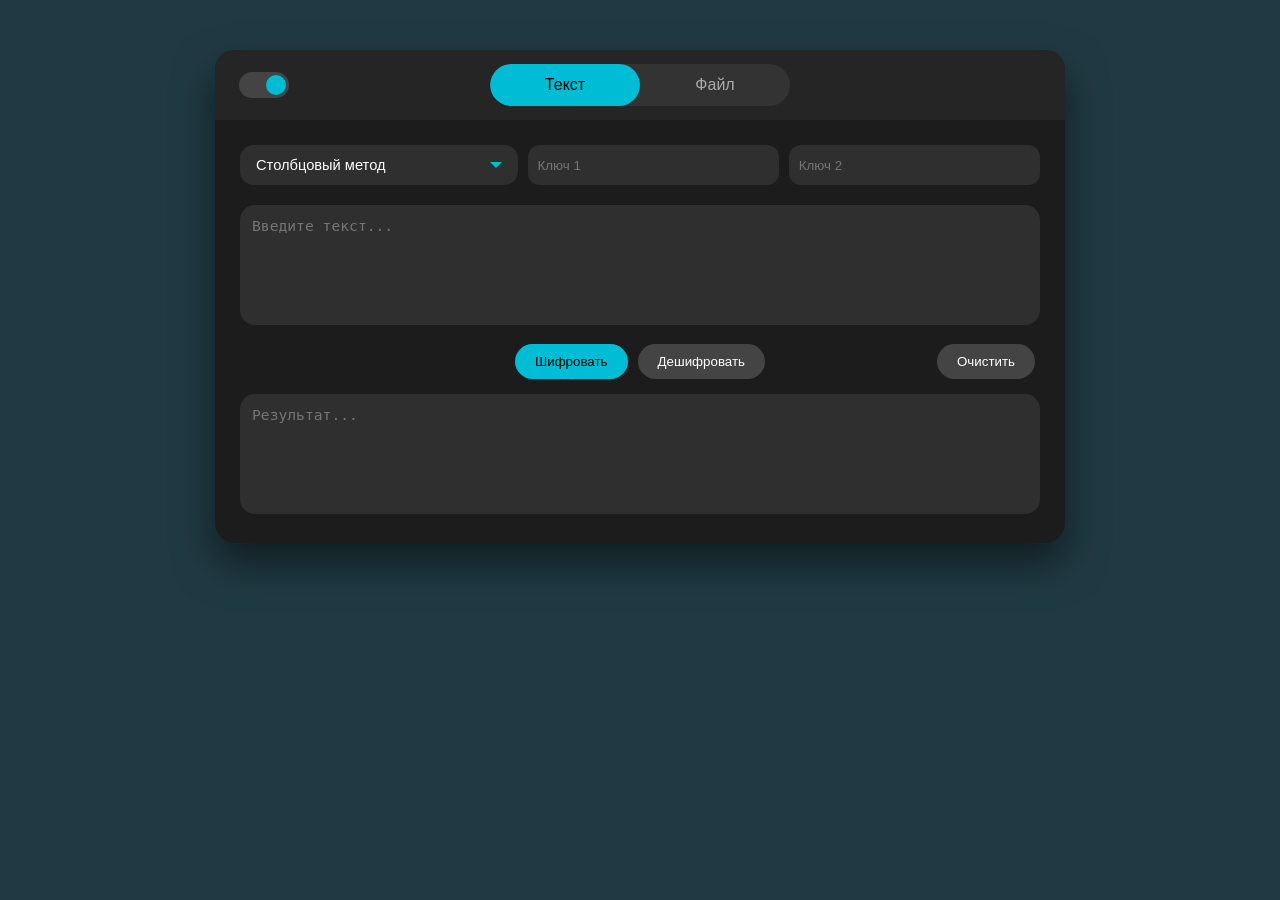
<file: Lab1/index.html>
<!DOCTYPE html>
<html lang="ru">
<head>
    <meta charset="UTF-8">
    <title>Криптография</title>
    <link rel="stylesheet" href="style.css">
</head>
<body>

<div class="app">

    <!-- СЛАЙДЕР С ВЫБОРОМ -->
    <div class="app-header">

        <div class="theme-toggle">
            <input type="checkbox" id="themeSwitch">
            <label for="themeSwitch" class="toggle-slider"></label>
        </div>

        <div class="mode-switch">
            <div class="mode-btn active" data-mode="text">Текст</div>
            <div class="mode-btn" data-mode="file">Файл</div>
            <div class="switch-indicator"></div>
        </div>
    </div>

    <!-- МЕНЯЮЩИЙСЯ БЛОК -->
    <div class="app-body">

        <div class="settings">


            <div class="custom-select" id="customSelect">

                <div class="select-selected" id="selectSelected">
                    Столбцовый метод
                    <div class="arrow"></div>
                </div>

                <div class="select-dropdown hidden" id="selectDropdown">
                    <div class="select-item active" data-value="column">
                        Столбцовый метод
                    </div>
                    <div class="select-item" data-value="vigenere">
                        Алгоритм Виженера (самоген.)
                    </div>
                </div>

            </div>
            <input type="hidden" id="algorithm" value="column">

            <input type="text"
                    id="key1"
                    placeholder="Ключ 1"
                    autocomplete="off"
                    autocorrect="off"
                    autocapitalize="off"
                    spellcheck="false">
                    
            <input class="key2-wrapper" type="text"
                    id="key2"
                    placeholder="Ключ 2"
                    autocomplete="off"
                    autocorrect="off"
                    autocapitalize="off"
                    spellcheck="false">
        </div>

        <!-- ТЕКСТОВЫЙ РЕЖИМ -->
        <div class="content" id="textMode">
            <textarea id="inputText" placeholder="Введите текст..."></textarea>
            <div class="buttons">
                <button class="primary" id="encryptBtn">Шифровать</button>
                <button class="secondary" id="decryptBtn">Дешифровать</button>
                <button class="secondary" id="cleanBtn" style="position: absolute; right: 0;">Очистить</button>
            </div>
            <textarea id="outputText" placeholder="Результат..." readonly></textarea>
        </div>

        <!-- ФАЙЛОВЫЙ РЕЖИМ -->
        <div class="content hidden" id="fileMode">
            <div class="file-wrapper" id="fileWrapper">
                <label class="file-upload">
                    <input type="file" id="fileInput">
                    Выбрать файл
                </label>
                <span id="fileName" class="file-name"></span>
            </div>
            <div class="buttons">
                <button class="download h" id="downloadLink" style="position: absolute; left: 0;"><a style="color: black; text-decoration: none;" id="downloadLinkA">Скачать результат</a></button>
                <button class="primary" id="encryptFileBtn">Шифровать</button>
                <button class="secondary" id="decryptFileBtn">Дешифровать</button>
                <button class="secondary" id="cleanfileBtn" style="position: absolute; right: 0;">Очистить</button>
            </div>
        </div>
    </div>
</div>
<script src="script.js"></script>
</body>
</html>
</file>
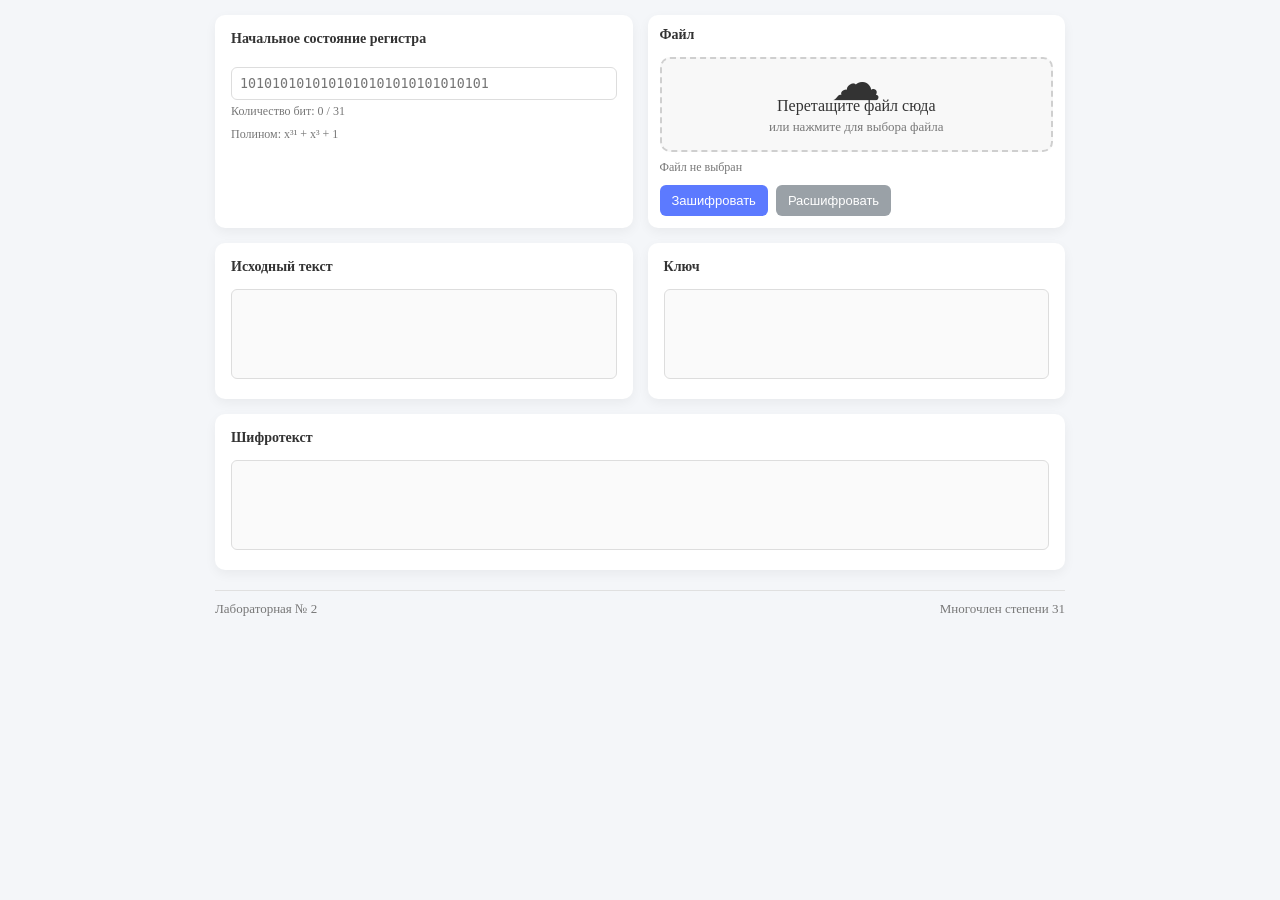
<file: Lab2/index.html>
<!DOCTYPE html>
<html lang="ru">
<head>
    <meta charset="UTF-8">
    <title>Лабораторная №2</title>
    <link rel="stylesheet" href="style.css">
</head>

<body>
    <div class="app">
        <div class="grid">

            <div class="card">

                <h3>Начальное состояние регистра</h3>
                <input id="seed" autocomplete="off" placeholder="1010101010101010101010101010101">

                <div id="seedCounter" class="seed-counter">
                    Количество бит: 0 / 31
                </div>

                <div class="stat">
                    Полином: x³¹ + x³ + 1
                </div>

            </div>

            <div class="card file-card">

                <h3>Файл</h3>

                <div class="drop" id="drop">

                    <div class="upload-icon">☁</div>

                    <div class="drop-text">Перетащите файл сюда</div>

                    <div class="drop-subtext">или нажмите для выбора файла</div>

                </div>

                <input type="file" id="file">

                <div class="stat" id="fileinfo">
                    Файл не выбран
                </div>

                <div class="buttons">
                    <button class="encrypt" onclick="EncDec('encrypt')">Зашифровать</button>
                    <button class="decrypt" onclick="EncDec('decrypt')">Расшифровать</button>
                    <button class="download h" onclick="download()" id="btnDownload">Скачать</button>
                </div>

            </div>

            <div class="card">

                <h3>Исходный текст</h3>
                <textarea id="original" readonly></textarea>

            </div>

            <div class="card">

                <h3>Ключ</h3>
                <textarea id="key" readonly></textarea>

            </div>

            <div class="card result-card">

                <h3>Шифротекст</h3>
                <textarea id="result" readonly></textarea>

            </div>

        </div>

        <div class="footer">
            <div>Лабораторная № 2</div>
            <div>Многочлен степени 31</div>
        </div>

    </div>

    <a id="downloadLink" style="display:none"></a>

    <script src="script.js"></script>

</body>
</html>
</file>
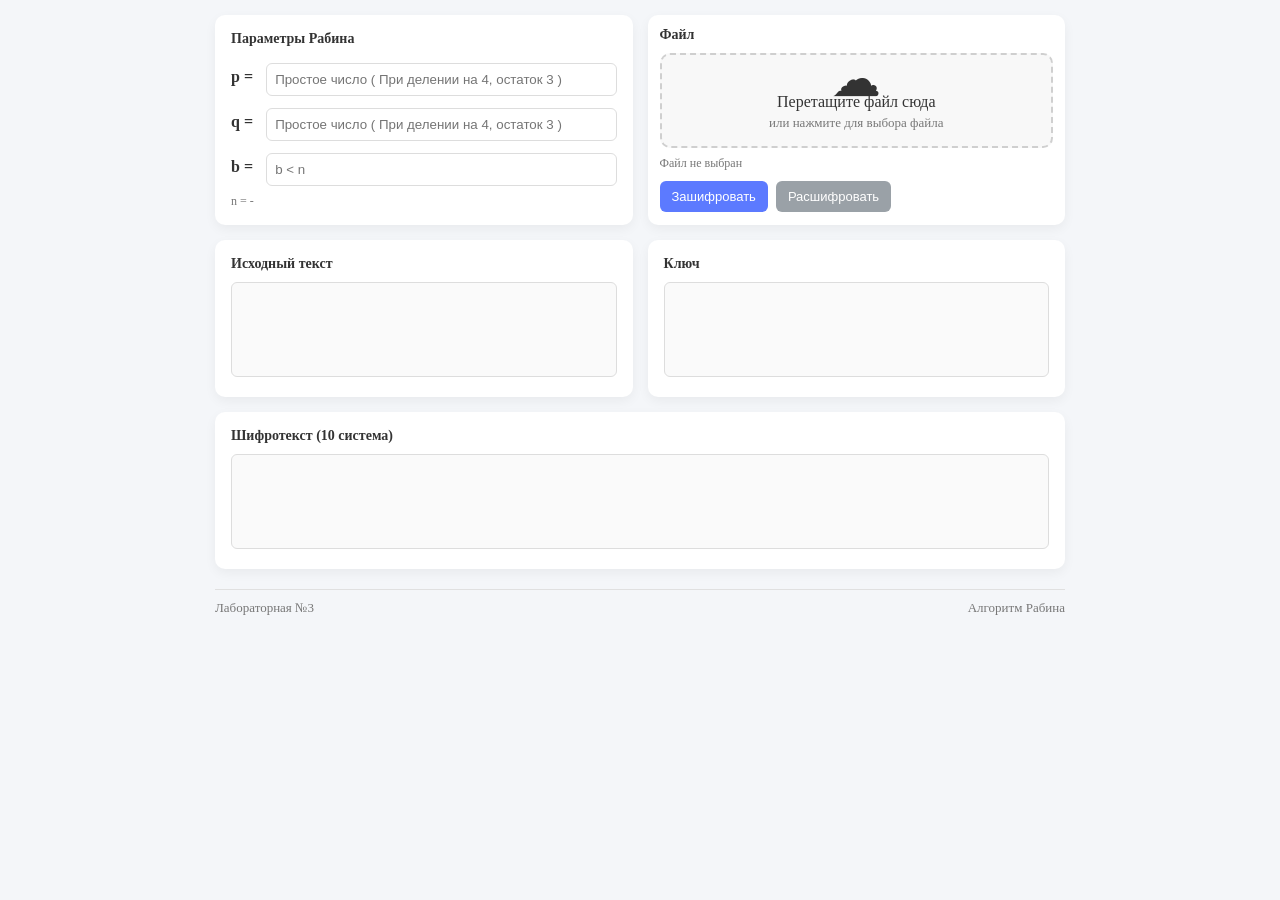
<file: Lab3/index.html>
<!DOCTYPE html>
<html lang="ru">
<head>
    <meta charset="UTF-8">
    <title>Лабораторная №3 Рабин</title>
    <link rel="stylesheet" href="style.css">
</head>

<body>

    <div class="app">
        <div class="grid">

            <div class="card">
                <h3 style="margin-bottom: 10px;">Параметры Рабина</h3>

                <div class="row">
                    <label>p =</label>
                    <input id="p" placeholder="Простое число ( При делении на 4, остаток 3 )" autocomplete="off">
                </div>

                <div class="row">
                    <label>q =</label>
                    <input id="q" placeholder="Простое число ( При делении на 4, остаток 3 )" autocomplete="off">
                </div>

                <div class="row">
                    <label>b =</label>
                    <input id="b" placeholder="b < n" autocomplete="off">
                </div>

                <div class="stat" id="info">
                    n = -
                </div>
            </div>


            <div class="card file-card">
                <h3 style="margin-bottom: 10px;">Файл</h3>

                <div class="drop" id="drop">
                    <div class="upload-icon">☁</div>
                    <div class="drop-text">Перетащите файл сюда</div>
                    <div class="drop-subtext">или нажмите для выбора файла</div>
                </div>

                <input type="file" id="file">

                <div class="stat" id="fileinfo">
                    Файл не выбран
                </div>

                <div class="buttons">
                    <button class="encrypt" onclick="encrypt()">Зашифровать</button>
                    <button class="decrypt" onclick="decrypt()">Расшифровать</button>
                    <button class="download h" onclick="download()" id="btnDownload">Скачать</button>
                </div>
            </div>


            <div class="card">
                <h3 style="margin-bottom: 10px;">Исходный текст</h3>
                <textarea id="original" readonly></textarea>
            </div>


            <div class="card">
                <h3 style="margin-bottom: 10px;">Ключ</h3>
                <textarea id="key" readonly></textarea>
            </div>


            <div class="card result-card">
                <h3 style="margin-bottom: 10px;">Шифротекст (10 система)</h3>
                <textarea id="result" readonly></textarea>
            </div>

        </div>

        <div class="footer">
            <div>Лабораторная №3</div>
            <div>Алгоритм Рабина</div>
        </div>

    </div>

    <a id="downloadLink" style="display:none"></a>

    <script src="script.js"></script>

</body>
</html>
</file>
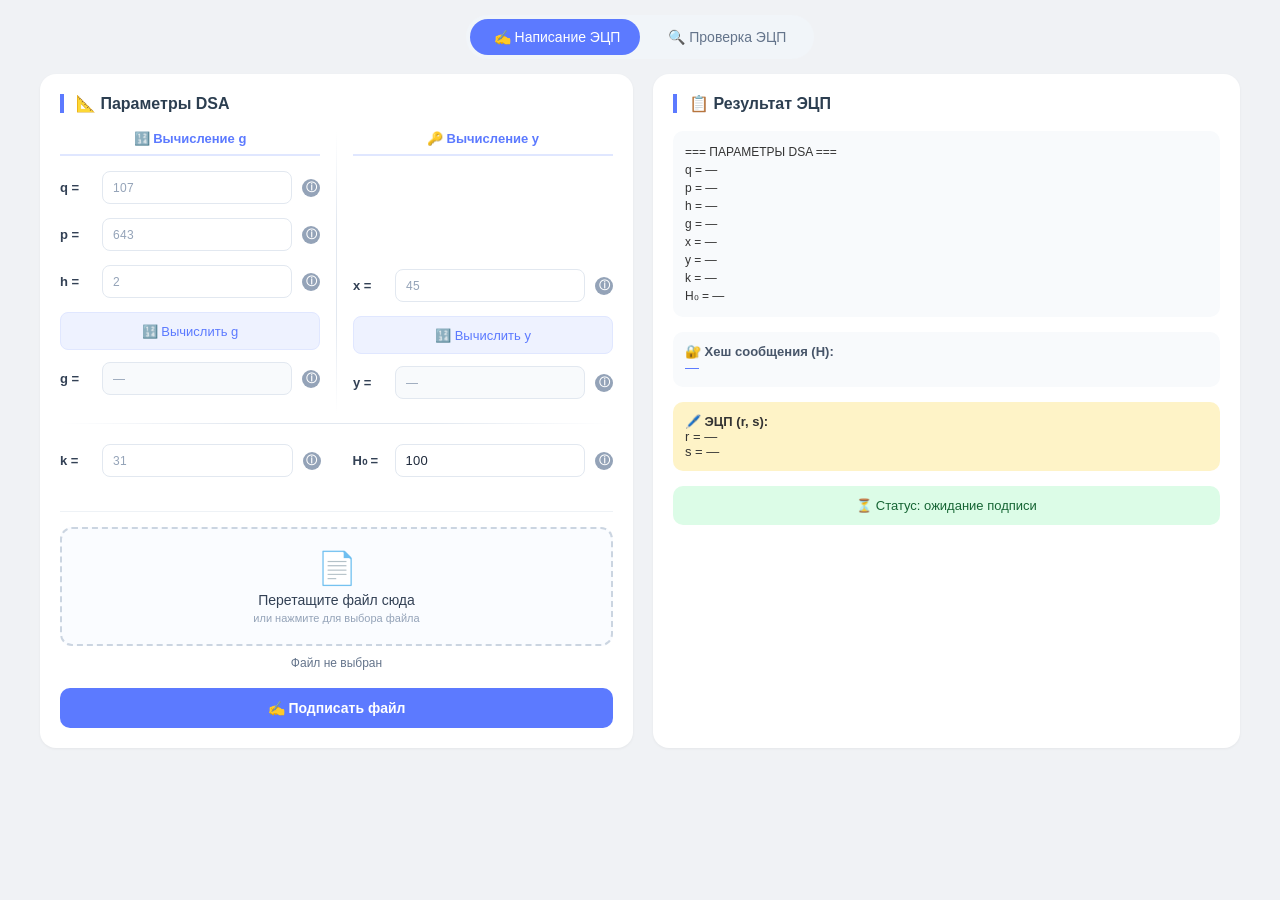
<file: Lab4/index.html>
<!DOCTYPE html>
<html lang="ru">
<head>
    <meta charset="UTF-8">
    <meta name="viewport" content="width=device-width, initial-scale=1.0">
    <title>Лабораторная №4 - DSA (ЭЦП)</title>
    <link rel="stylesheet" href="style.css">
</head>
<body>

    <div class="app">
        <!-- Переключатель режимов -->
        <div class="mode-switch">
            <div class="mode-switch-container" id="modeSwitchContainer">
                <button class="mode-btn active" data-mode="sign" onclick="switchMode('sign')">
                    ✍️ Написание ЭЦП
                </button>
                <button class="mode-btn" data-mode="verify" onclick="switchMode('verify')">
                    🔍 Проверка ЭЦП
                </button>
                <div class="mode-slider"></div>
            </div>
        </div>

        <div class="grid">
            
            <!-- Левая карточка: Параметры DSA -->
            <div class="card left-card">
                <h3>📐 Параметры DSA</h3>
                
                <!-- Режим подписи -->
                <div id="sign-mode-fields">
                    <div class="two-columns">
                        <!-- Левая колонка: Вычисление g -->
                        <div class="column">
                            <div class="column-title">🔢 Вычисление g</div>
                            
                            <div class="param-group">
                                <label class="inline-label">
                                    <span class="label-text">q =</span>
                                    <input type="text" id="q" placeholder="107" class="param-input">
                                    <span class="tooltip-icon" data-tooltip="📌 ПРАВИЛА ДЛЯ q:&#10;&#10;✓ q должно быть простым числом&#10;✓ Рекомендуемый размер: 160-256 бит&#10;✓ Делит (p-1) без остатка&#10;✓ Примеры: 107, 83, 101, 113, 151&#10;&#10;💡 Чем больше q, тем безопаснее подпись">ⓘ</span>
                                </label>
                            </div>

                            <div class="param-group">
                                <label class="inline-label">
                                    <span class="label-text">p =</span>
                                    <input type="text" id="p" placeholder="643" class="param-input">
                                    <span class="tooltip-icon" data-tooltip="📌 ПРАВИЛА ДЛЯ p:&#10;&#10;✓ p должно быть простым числом&#10;✓ (p-1) должно делиться на q&#10;✓ Формула: p = 1 + n·q&#10;✓ Размер: 512-1024 бит&#10;&#10;💡 p должно быть больше q">ⓘ</span>
                                </label>
                            </div>

                            <div class="param-group">
                                <label class="inline-label">
                                    <span class="label-text">h =</span>
                                    <input type="text" id="h" placeholder="2" class="param-input">
                                    <span class="tooltip-icon" data-tooltip="📌 ПРАВИЛА ДЛЯ h:&#10;&#10;✓ 1 &lt; h &lt; p-1&#10;✓ Обычно h = 2 (работает чаще всего)&#10;✓ Если g ≤ 1, попробуйте h = 3, 4, 5...&#10;&#10;💡 h — вспомогательный параметр для генерации g">ⓘ</span>
                                </label>
                            </div>

                            <button class="calc-btn" onclick="calculateG()">🔢 Вычислить g</button>

                            <div class="param-group result-group">
                                <label class="inline-label">
                                    <span class="label-text">g =</span>
                                    <input type="text" id="g" readonly placeholder="—" class="param-input result-input">
                                    <span class="tooltip-icon" data-tooltip="📌 ГЕНЕРАТОР g:&#10;&#10;✓ Формула: g = h^((p-1)/q) mod p&#10;✓ 1 &lt; g &lt; p (обычно)&#10;✓ Элемент порядка q в группе Z_p*&#10;&#10;💡 Является основой для создания ключей">ⓘ</span>
                                </label>
                            </div>
                        </div>

                        <div class="vertical-divider"></div>

                        <!-- Правая колонка: Вычисление y -->
                        <div class="column">
                            <div class="column-title">🔑 Вычисление y</div>
                            
                            <div class="param-group">
                                <label class="inline-label" style="padding-top: 98px;">
                                    <span class="label-text">x =</span>
                                    <input type="text" id="x" placeholder="45" class="param-input">
                                    <span class="tooltip-icon" data-tooltip="📌 СЕКРЕТНЫЙ КЛЮЧ x:&#10;&#10;✓ 0 &lt; x &lt; q&#10;✓ Выбирается случайным образом&#10;✓ Хранится в секрете!&#10;✓ Должен быть уникальным для каждого пользователя&#10;&#10;⚠️ НИКОМУ НЕ ПОКАЗЫВАЙТЕ x!">ⓘ</span>
                                </label>
                            </div>

                            <button class="calc-btn" onclick="calculateY()">🔢 Вычислить y</button>

                            <div class="param-group result-group">
                                <label class="inline-label">
                                    <span class="label-text">y =</span>
                                    <input type="text" id="y" readonly placeholder="—" class="param-input result-input">
                                    <span class="tooltip-icon" data-tooltip="📌 ОТКРЫТЫЙ КЛЮЧ y:&#10;&#10;✓ Формула: y = g^x mod p&#10;✓ 1 &lt; y &lt; p&#10;✓ Публикуется открыто&#10;✓ Используется для проверки подписей&#10;&#10;💡 Можно спокойно показывать другим">ⓘ</span>
                                </label>
                            </div>
                        </div>
                    </div>

                    <div class="full-divider"></div>

                    <div class="bottom-section">
                        <div class="param-group half">
                            <label class="inline-label">
                                <span class="label-text">k =</span>
                                <input type="text" id="k" placeholder="31" class="param-input">
                                <span class="tooltip-icon" data-tooltip="📌 ЭФЕМЕРНЫЙ КЛЮЧ k:&#10;&#10;✓ 0 &lt; k &lt; q&#10;✓ НОД(k, q) = 1 (взаимно простые)&#10;✓ Уникальный для каждой подписи!&#10;✓ Должен быть случайным&#10;&#10;⚠️ НЕЛЬЗЯ использовать k повторно!&#10;⚠️ Если k повторяется — ключ x будет раскрыт!">ⓘ</span>
                            </label>
                        </div>

                        <div class="param-group half">
                            <label class="inline-label">
                                <span class="label-text">H₀ =</span>
                                <input type="text" id="h0" value="100" class="param-input">
                                <span class="tooltip-icon" data-tooltip="📌 ХЕШ-ФУНКЦИЯ:&#10;&#10;✓ Начальное значение H₀ (инициализация)&#10;✓ Формула: H_i = (H_{i-1} + M_i)² mod q&#10;✓ H₀ может быть любым (обычно 100)&#10;✓ Функция необратима (односторонняя)&#10;&#10;💡 Результат — хеш сообщения">ⓘ</span>
                            </label>
                        </div>
                    </div>
                </div>

                <!-- Режим проверки -->
                <div id="verify-mode-fields" style="display: none;">
                    <div class="param-group">
                        <label class="inline-label">
                            <span class="label-text">q =</span>
                            <input type="text" id="vq" placeholder="107" class="param-input">
                            <span class="tooltip-icon" data-tooltip="📌 ПАРАМЕТР q:&#10;&#10;✓ Простое число (порядок подгруппы)&#10;✓ Должен совпадать с q при подписи&#10;✓ Размер: 160-256 бит&#10;&#10;💡 Безопасность подписи зависит от q">ⓘ</span>
                        </label>
                    </div>

                    <div class="param-group">
                        <label class="inline-label">
                            <span class="label-text">p =</span>
                            <input type="text" id="vp" placeholder="643" class="param-input">
                            <span class="tooltip-icon" data-tooltip="📌 ПАРАМЕТР p:&#10;&#10;✓ Простое число (модуль)&#10;✓ (p-1) делится на q&#10;✓ Должен совпадать с p при подписи&#10;&#10;💡 Обычно p = 1 + n·q">ⓘ</span>
                        </label>
                    </div>

                    <div class="param-group">
                        <label class="inline-label">
                            <span class="label-text">h =</span>
                            <input type="text" id="vh" placeholder="2" class="param-input">
                            <span class="tooltip-icon" data-tooltip="📌 ПАРАМЕТР h:&#10;&#10;✓ 1 &lt; h &lt; p-1&#10;✓ Используется для вычисления g&#10;✓ g = h^((p-1)/q) mod p&#10;&#10;💡 Должен совпадать с h при подписи">ⓘ</span>
                        </label>
                    </div>

                    <div class="param-group">
                        <label class="inline-label">
                            <span class="label-text">y =</span>
                            <input type="text" id="vy" placeholder="181" class="param-input">
                            <span class="tooltip-icon" data-tooltip="📌 ОТКРЫТЫЙ КЛЮЧ y:&#10;&#10;✓ Получен как y = g^x mod p&#10;✓ Публичный ключ отправителя&#10;✓ Используется для проверки подписи&#10;&#10;💡 Должен совпадать с y при подписи">ⓘ</span>
                        </label>
                    </div>

                    <div class="param-group">
                        <label class="inline-label">
                            <span class="label-text">H₀ =</span>
                            <input type="text" id="vh0" value="100" class="param-input">
                            <span class="tooltip-icon" data-tooltip="📌 ХЕШ-ФУНКЦИЯ:&#10;&#10;✓ Начальное значение H₀&#10;✓ ДОЛЖНО СОВПАДАТЬ с тем, что использовалось при подписи!&#10;✓ Иначе проверка не пройдёт&#10;&#10;⚠️ Очень важно использовать то же значение!">ⓘ</span>
                        </label>
                    </div>
                </div>


                <!-- Область загрузки файла (общая) -->
                <div class="file-area">
                    <div class="drop" id="drop-file">
                        <div class="upload-icon">📄</div>
                        <div class="drop-text">Перетащите файл сюда</div>
                        <div class="drop-subtext">или нажмите для выбора файла</div>
                    </div>
                    <input type="file" id="file-input" style="display:none">
                    <div class="file-info" id="fileinfo">
                        Файл не выбран
                    </div>
                </div>

                <button class="action-btn" id="actionBtn" onclick="onActionClick()">✍️ Подписать файл</button>
            </div>
            
            <!-- Правая карточка: Результат ЭЦП / Проверка ЭЦП -->
            <div class="card right-card">
                <!-- Режим подписи -->
                <div id="sign-result">
                    <h3>📋 Результат ЭЦП</h3>
                    
                    <div class="params-info" id="paramsInfo">
                        === ПАРАМЕТРЫ DSA ===<br>
                        q = —<br>
                        p = —<br>
                        h = —<br>
                        g = —<br>
                        x = —<br>
                        y = —<br>
                        k = —<br>
                        H₀ = —
                    </div>
                    
                    <div class="hash-box" id="hashBox">
                        <strong>🔐 Хеш сообщения (H):</strong><br>
                        <span id="hashValue">—</span>
                    </div>
                    
                    <div class="signature-box" id="signatureResult">
                        <strong>🖊️ ЭЦП (r, s):</strong><br>
                        r = —<br>
                        s = —
                    </div>
                    
                    <div class="status-box" id="statusBox">
                        ⏳ Статус: ожидание подписи
                    </div>
                    
                    <button class="download-btn h" id="btnDownload" onclick="downloadSigned()">💾 Скачать подписанный файл</button>
                </div>

                <!-- Режим проверки -->
                <div id="verify-result" style="display: none;">
                    <h3>🔍 Проверка ЭЦП</h3>
                    
                    <div class="hash-box" id="verifyHashBox">
                        <strong>🔐 Хеш сообщения (H):</strong><br>
                        <span id="verifyHashValue">—</span>
                    </div>
                    
                    <div class="signature-box" id="verifySignatureBox">
                        <strong>📜 Извлечённая подпись:</strong><br>
                        r = —<br>
                        s = —
                    </div>
                    
                    <div class="verify-result-box" id="verifyResultBox">
                        ❓ Результат проверки: —
                    </div>
                    
                    <div class="calc-details" id="calcDetails">
                        📐 Вычисленные значения появятся здесь
                    </div>
                </div>
            </div>
            
        </div>
    </div>
    
    <a id="downloadLink" style="display:none"></a>
    
    <script src="script.js"></script>
    
</body>
</html>
</file>
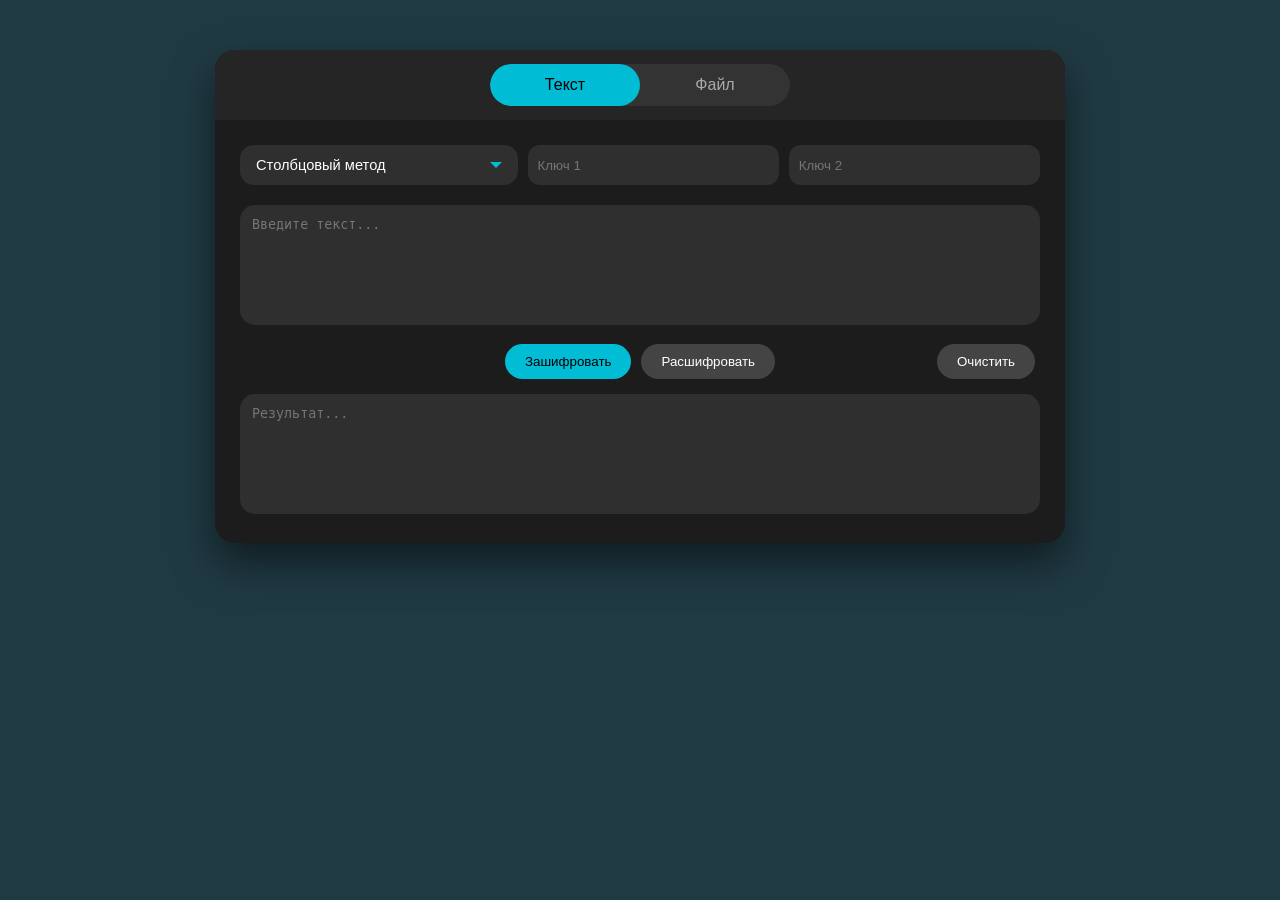
<file: Лабораторная 1/index.html>
<!DOCTYPE html>
<html lang="ru">
<head>
    <meta charset="UTF-8">
    <title>Криптография</title>
    <link rel="stylesheet" href="style.css">
</head>
<body>

<div class="app">

    <!-- СЛАЙДЕР С ВЫБОРОМ -->
    <div class="app-header">
        <div class="mode-switch">
            <div class="mode-btn active" data-mode="text">Текст</div>
            <div class="mode-btn" data-mode="file">Файл</div>
            <div class="switch-indicator"></div>
        </div>
    </div>

    <!-- МЕНЯЮЩИЙСЯ БЛОК -->
    <div class="app-body">

        <div class="settings">


            <div class="custom-select" id="customSelect">

                <div class="select-selected" id="selectSelected">
                    Столбцовый метод
                    <div class="arrow"></div>
                </div>

                <div class="select-dropdown hidden" id="selectDropdown">
                    <div class="select-item active" data-value="column">
                        Столбцовый метод
                    </div>
                    <div class="select-item" data-value="vigenere">
                        Алгоритм Виженера (самоген.)
                    </div>
                </div>

            </div>

            <!-- Скрытое поле для логики -->
            <input type="hidden" id="algorithm" value="column">

            


            <input type="text"
                    id="key1"
                    placeholder="Ключ 1"
                    autocomplete="off"
                    autocorrect="off"
                    autocapitalize="off"
                    spellcheck="false">
                    
            <input class="key2-wrapper" type="text"
                    id="key2"
                    placeholder="Ключ 2"
                    autocomplete="off"
                    autocorrect="off"
                    autocapitalize="off"
                    spellcheck="false">
        </div>

        <!-- ТЕКСТОВЫЙ РЕЖИМ -->
        <div class="content" id="textMode">
            <textarea id="inputText" placeholder="Введите текст..."></textarea>
            <div class="buttons">
                <button class="primary" id="encryptBtn">Зашифровать</button>
                <button class="secondary" id="decryptBtn">Расшифровать</button>
                <button class="secondary" id="cleanBtn" style="position: absolute; right: 0;">Очистить</button>
            </div>
            <textarea id="outputText" placeholder="Результат..." readonly></textarea>
        </div>

        <!-- ФАЙЛОВЫЙ РЕЖИМ -->
        <div class="content hidden" id="fileMode">
            <div class="file-wrapper" id="fileWrapper">
                <label class="file-upload">
                    <input type="file" id="fileInput">
                    Выбрать файл
                </label>
                <span id="fileName" class="file-name"></span>
            </div>
            <div class="buttons">
                <button class="download h" id="downloadLink" style="position: absolute; left: 0;"><a style="color: black; text-decoration: none;" id="downloadLinkA">Скачать результат</a></button>
                <button class="primary" id="encryptFileBtn">Зашифровать</button>
                <button class="secondary" id="decryptFileBtn">Расшифровать</button>
                <button class="secondary" id="cleanfileBtn" style="position: absolute; right: 0;">Очистить</button>
            </div>
        </div>
    </div>
</div>
<script src="script.js"></script>
</body>
</html>
</file>
<file: Lab1/style.css>
/* 
=========================================================
   БАЗА
========================================================= 
*/

body {
    margin: 0;
    background: #203a43;
    font-family: Arial, sans-serif;
    display: flex;
    justify-content: center;
    align-items: center;
}

/* 
=========================================================
   ОСНОВНОЙ КОНТЕЙНЕР
========================================================= 
*/

.app {
    width: 850px;
    margin-top: 50px;
    background: #1c1c1c;
    border-radius: 20px;
    overflow: hidden;
    box-shadow: 0 20px 40px rgba(0,0,0,0.5);
}

/* 
=========================================================
   HEADER
========================================================= 
*/

.app-header {
    height: 70px;
    background: #252525;
    position: relative;
    display: flex;
    align-items: center;
    justify-content: center;
}

/* 
=========================================================
   ПЕРЕКЛЮЧАТЕЛЬ РЕЖИМОВ
========================================================= 
*/

.mode-switch {
    position: relative;
    width: 300px;
    display: flex;
    background: #333;
    border-radius: 30px;
    overflow: hidden;
}

.mode-btn {
    flex: 1;
    padding: 12px;
    text-align: center;
    cursor: pointer;
    z-index: 2;
    color: #aaa;
    transition: 0.3s;
}

.mode-btn.active {
    color: black;
}

.switch-indicator {
    position: absolute;
    width: 50%;
    height: 100%;
    background: #00bcd4;
    border-radius: 30px;
    transition: 0.3s;
}

/* 
=========================================================
   ОСНОВНОЕ СОДЕРЖИМОЕ
========================================================= 
*/

.app-body {
    padding: 25px;
    transition: 0.3s;
}

/* 
=========================================================
   НАСТРОЙКИ (SELECT + INPUT)
========================================================= 
*/

.settings {
    display: flex;
    gap: 10px;
    margin-bottom: 20px;
}

.settings input,
.settings select {
    flex: 1;
    padding: 10px;
    border-radius: 12px;
    border: none;
    background: #2f2f2f;
    color: white;
}

/* 
=========================================================
   ТЕКСТОВЫЕ ПОЛЯ
========================================================= 
*/

textarea {
    width: 100%;
    height: 120px;
    padding: 12px;
    font-size: 11pt;
    box-sizing: border-box;
    border-radius: 15px;
    border: none;
    background: #2f2f2f;
    color: white;
    resize: none;
}

/* 
=========================================================
   КНОПКИ
========================================================= 
*/

.buttons {
    margin: 15px 0;
    position: relative;
    display: flex;
    justify-content: center;
}

button {
    padding: 10px 20px;
    margin: 0 5px;
    border-radius: 25px;
    border: none;
    cursor: pointer;
    transition: 0.3s;
}

button:hover {
    transform: translateY(-4px);
    filter: brightness(0.85);
}

.primary {
    background: #00bcd4;
    color: black;
}

.secondary {
    background: #444;
    color: white;
}

/* 
=========================================================
   ФАЙЛОВЫЙ БЛОК
========================================================= 
*/

.file-wrapper {
    display: flex;
    align-items: center;
    margin-bottom: 15px;
}

/* Кнопка выбора файла */
.file-upload {
    flex: 1;
    display: block;
    text-align: center;
    padding: 15px;
    background: #2f2f2f;
    border-radius: 15px;
    cursor: pointer;
    color: white;
    transition: 0.4s ease;
}

.file-upload:hover {
    background: #3a3a3a;
}

.file-upload input {
    display: none;
}

/* Название файла */
.file-name {
    opacity: 0;
    transform: translateX(-10px);
    transition: 0.4s ease;
    color: #ffffff;
    white-space: nowrap;
    overflow: hidden;
    text-overflow: ellipsis;
}

.file-wrapper.active .file-name {
    opacity: 1;
    transform: translateX(0);
    margin-left: 15px;
    margin-right: 15px;
}

/* 
=========================================================
   КНОПКА СКАЧИВАНИЯ
========================================================= 
*/

.download {
    display: block;
    text-align: center;
    border-radius: 20px;
    background: #43c599;
    color: black;
    text-decoration: none;
    opacity: 1;
    transform: scale(1);
}

.download.h {
    opacity: 0;
    transform: scale(0.95);
}

/* 
=========================================================
   СКРЫТИЕ
========================================================= 
*/

.hidden {
    display: none;
}

/* 
=========================================================
   КАСТОМНЫЙ SELECT
========================================================= 
*/

.settings .custom-select {
    flex: 1.2; 
}

.settings .select-selected {
    width: 100%;
    box-sizing: border-box;
}

.custom-select {
    font-size: 11pt;
    position: relative;
    user-select: none;
}

.select-selected {
    background: #2f2f2f;
    color: white;
    padding: 12px 16px;
    border-radius: 14px;
    cursor: pointer;
    display: flex;
    justify-content: space-between;
    align-items: center;
    transition: 0.3s;
}

.select-selected:hover {
    background: #3a3a3a;
}

.arrow {
    width: 0;
    height: 0;
    border-left: 6px solid transparent;
    border-right: 6px solid transparent;
    border-top: 6px solid #00bcd4;
    transition: 0.3s;
}

.custom-select.open .arrow {
    transform: rotate(180deg);
}

.select-dropdown {
    position: absolute;
    top: 110%;
    width: 100%;
    background: #2f2f2f;
    border-radius: 14px;
    overflow: hidden;
    box-shadow: 0 10px 20px rgba(0,0,0,0.4);
    animation: dropdown 0.2s ease;
    z-index: 10;
}

.select-item {
    padding: 12px 16px;
    font-size: 11pt;
    color: white;
    cursor: pointer;
    transition: 0.2s;
}

.select-item:hover {
    background: #3a3a3a;
}

.select-item.active {
    background: #00bcd4;
    color: black;
}

@keyframes dropdown {
    from {
        opacity: 0;
        transform: translateY(-5px);
    }
    to {
        opacity: 1;
        transform: translateY(0);
    }
}

/* 
=========================================================
   АНИМАЦИИ
========================================================= 
*/

/* Скрытие второго ключа */
.key2-wrapper {
    overflow: hidden;
    transition:
        max-height 0.4s ease,
        opacity 0.3s ease,
        transform 0.3s ease;
    max-height: 80px;
    opacity: 1;
    transform: scale(1);
}

.key2-wrapper.h {
    max-height: 0;
    opacity: 0;
    transform: scale(0.95);
}

/* Очистка */
.fade-clear {
    animation: fadeClear 0.3s ease;
}

@keyframes fadeClear {
    0%   { opacity: 1; transform: scale(1); }
    50%  { opacity: 0.3; transform: scale(0.98); }
    100% { opacity: 1; transform: scale(1); }
}

/* Подпрыгивание */
.download.bounce {
    animation: bounceDownload 0.5s ease;
}

@keyframes bounceDownload {
    0%   { transform: translateY(0); }
    25%  { transform: translateY(-10px); }
    40%  { transform: translateY(0); }
    55%  { transform: translateY(-5px); }
    70%  { transform: translateY(0); }
    85%  { transform: translateY(-2px); }
    100% { transform: translateY(0); }
}

/* =========================================
   ВЫКЛЮЧАТЕЛЬ ТЕМЫ
========================================= */

.theme-toggle {
    position: absolute;
    left: 24px;
    display: flex;
    align-items: center;
}

.theme-toggle input {
    display: none;
}

.toggle-slider {
    width: 50px;
    height: 26px;
    background: #444;
    border-radius: 20px;
    position: relative;
    cursor: pointer;
    transition: 0.3s;
}

.toggle-slider::before {
    content: "";
    position: absolute;
    width: 20px;
    height: 20px;
    background: #00bcd4;
    border-radius: 50%;
    top: 3px;
    right: 3px;
    transition: 0.3s;
}

.theme-toggle input:checked + .toggle-slider {
    background: #ddd;
}

.theme-toggle input:checked + .toggle-slider::before {
    transform: translateX(-24px);
    background: #57afbf;
}

/*
=========================================
   СВЕТЛАЯ ТЕМА
========================================= 
*/

body.light {
    background: #cdd1d3;
}

body.light .app {
    background: #f1f1f1;
    box-shadow:
        0 12px 35px rgba(0, 0, 0, 0.06),
        0 3px 10px rgba(0, 0, 0, 0.04);
}

body.light .app-header {
    background: #f4f6f8;
}

body.light .mode-switch {
    background: #d9dcdf;
}

body.light .mode-btn {
    color: #4f5f6b;
}

body.light .mode-btn.active {
    color: #ffffff;
}

body.light .switch-indicator {
    background: #57afbf; 
}

body.light .settings input,
body.light textarea,
body.light .select-selected,
body.light .file-upload {
    background: #d9dcdf;
    color: #1c2b33;
}

body.light textarea:focus,
body.light .settings input:focus,
body.light .select-selected:focus {
    border-color: #7ec8d8;
    box-shadow: 0 0 8px rgba(126, 200, 216, 0.25);
}

body.light .select-dropdown {
    background: #f7f9fb;
    box-shadow: 0 8px 18px rgba(0,0,0,0.07);
}

body.light .select-item {
    color: #1c2b33;
}

body.light .select-item:hover {
    background: #eaf4f7;
}

body.light .select-item.active {
    background: #7ec8d8;
    color: white;
}

body.light .primary {
    background: #57afbf;
    color: #ffffff;
}

body.light .secondary {
    background: #d9dcdf;
    color: #1c2b33;
}

body.light .file-name {
    color: #3a4c57;
}

body.light .download {
    background: #8fcfb8;
    color: #0f2b2f;
}
</file>
<file: Lab2/style.css>
body{
    font-family:-apple-system,BlinkMacSystemFont,"Segoe UI",Roboto;
    background:#f4f6f9;
    margin:0;
    padding:15px;
    color:#333;
}

.app{
    max-width:850px;
    margin:auto;
}

.header{
    margin-bottom:20px;
}

.logo{
    font-weight:700;
    font-size:20px;
}

.grid{
    display:grid;
    grid-template-columns:1fr 1fr;
    gap:15px;
}

.card{
    background:white;
    border-radius:10px;
    padding:16px;
    box-shadow:0 4px 12px rgba(0,0,0,0.05);
}

.card h3{
    margin-top:0;
    font-size:14px;
}

input{
    width:100%;
    box-sizing:border-box;
    padding:8px;
    border:1px solid #ddd;
    border-radius:6px;
    margin-top:6px;
}

input:focus{
    border-color:#5c7aff;
    outline:none;
}

textarea{
    width:100%;
    box-sizing:border-box;
    height:90px;
    border:1px solid #ddd;
    border-radius:6px;
    padding:6px;
    font-family:monospace;
    font-size:11px;
    resize:none;
    background:#fafafa;
}

textarea:focus{
    border-color:#5c7aff;
    outline:none;
}

.file-card{
    padding:12px;
}

.result-card{
    grid-column:1/3;
}

button{
    margin-top:10px;
    padding:8px 12px;
    border:none;
    border-radius:6px;
    cursor:pointer;
    font-size:13px;
}

.buttons{
    display:flex;
    align-items:center;
}

.encrypt{
    background:#5c7aff;
    color:white;
    transition: 0.3s;
}

.encrypt:hover{
    transform: translateY(-5px);
    filter: brightness(0.85);
}

.decrypt{
    background:#9aa1a7;
    color:white;
    margin-left:8px;
    transition: 0.3s;
}

.decrypt:hover{
    transform: translateY(-5px);
    filter: brightness(0.85);
}

.download{
    background:#09bd21;
    color:white;
    transition: 0.3s;
    margin-left: auto;
}

.download:hover{
    transform: translateY(-5px);
    filter: brightness(0.85);
}

.download.h {
    display: none;
}

.stat{
    font-size:12px;
    color:#777;
    margin-top:8px;
}

.footer{
    display:flex;
    justify-content:space-between;
    margin-top:20px;
    font-size:13px;
    color:#777;
    padding-top:10px;
    border-top:1px solid #e0e0e0;
}

#file{
    display:none;
}

#seed{
    font-family: monospace;
}

.seed-counter{
	font-size:12px;
	color:#777;
	margin-top:4px;
}

.drop{
    border:2px dashed #cfcfcf;
    border-radius:10px;
    padding:15px;
    text-align:center;
    background:#f8f8f8;
    cursor:pointer;
    transition: all 0.5s ease;
}

.drop:hover{
    filter: brightness(0.9);
}

.drop.drag, .drop.clicked{
    border-color:#5c7aff;
    background:#e6f0ff;
}

.upload-icon{
    font-size:50px;
    margin-bottom: -15px;
    margin-top: -20px;
}

.drop-text{
    font-size:16px;
    font-weight:500;
    margin-bottom:4px;
}

.drop-subtext{
    font-size:13px;
    color:#777;
}


/* Подпрыгивание */
.download.bounce {
    animation: bounceDownload 0.5s ease;
}

@keyframes bounceDownload {
    0%   { transform: translateY(0); }
    25%  { transform: translateY(-10px); }
    40%  { transform: translateY(0); }
    55%  { transform: translateY(-5px); }
    70%  { transform: translateY(0); }
    85%  { transform: translateY(-2px); }
    100% { transform: translateY(0); }
}
</file>
<file: Lab3/style.css>
body{
    font-family:-apple-system,BlinkMacSystemFont,"Segoe UI",Roboto;
    background:#f4f6f9;
    margin:0;
    padding:15px;
    color:#333;
}

.app{
    max-width:850px;
    margin:auto;
}

.header{
    margin-bottom:20px;
}

.logo{
    font-weight:700;
    font-size:20px;
}

.grid{
    display:grid;
    grid-template-columns:1fr 1fr;
    gap:15px;
}

.card{
    background:white;
    border-radius:10px;
    padding:16px;
    box-shadow:0 4px 12px rgba(0,0,0,0.05);
}

.card h3{
    margin-top:0;
    font-size:14px;
}

input{
    width:100%;
    box-sizing:border-box;
    padding:8px;
    border:1px solid #ddd;
    border-radius:6px;
    margin-top:6px;
}

input:focus{
    border-color:#5c7aff;
    outline:none;
}

textarea{
    width:100%;
    box-sizing:border-box;
    height:95px;
    border:1px solid #ddd;
    border-radius:6px;
    padding:6px;
    font-family:monospace;
    font-size:11px;
    resize:none;
    background:#fafafa;
}

textarea:focus{
    border-color:#5c7aff;
    outline:none;
}

.file-card{
    padding:12px;
}

.result-card{
    grid-column:1/3;
}

button{
    margin-top:10px;
    padding:8px 12px;
    border:none;
    border-radius:6px;
    cursor:pointer;
    font-size:13px;
}

.buttons{
    display:flex;
    align-items:center;
}

.encrypt{
    background:#5c7aff;
    color:white;
    transition: 0.3s;
}

.encrypt:hover{
    transform: translateY(-5px);
    filter: brightness(0.85);
}

.decrypt{
    background:#9aa1a7;
    color:white;
    margin-left:8px;
    transition: 0.3s;
}

.decrypt:hover{
    transform: translateY(-5px);
    filter: brightness(0.85);
}

.download{
    background:#09bd21;
    color:white;
    transition: 0.3s;
    margin-left: auto;
}

.download:hover{
    transform: translateY(-5px);
    filter: brightness(0.85);
}

.download.h {
    display: none;
}

.stat{
    font-size:12px;
    color:#777;
    margin-top:8px;
}

.footer{
    display:flex;
    justify-content:space-between;
    margin-top:20px;
    font-size:13px;
    color:#777;
    padding-top:10px;
    border-top:1px solid #e0e0e0;
}

#file{
    display:none;
}

#seed{
    font-family: monospace;
}

.seed-counter{
	font-size:12px;
	color:#777;
	margin-top:4px;
}

.drop{
    border:2px dashed #cfcfcf;
    border-radius:10px;
    padding:15px;
    text-align:center;
    background:#f8f8f8;
    cursor:pointer;
    transition: all 0.5s ease;
}

.drop:hover{
    filter: brightness(0.9);
}

.drop.drag, .drop.clicked{
    border-color:#5c7aff;
    background:#e6f0ff;
}

.upload-icon{
    font-size:50px;
    margin-bottom: -15px;
    margin-top: -20px;
}

.drop-text{
    font-size:16px;
    font-weight:500;
    margin-bottom:4px;
}

.drop-subtext{
    font-size:13px;
    color:#777;
}

.row{
    display:flex;
    align-items:center;
    gap:8px;
    margin-top:6px;
}

.row label{
    width:30px;
    font-weight:600;
}


/* Подпрыгивание */
.download.bounce {
    animation: bounceDownload 0.5s ease;
}

@keyframes bounceDownload {
    0%   { transform: translateY(0); }
    25%  { transform: translateY(-10px); }
    40%  { transform: translateY(0); }
    55%  { transform: translateY(-5px); }
    70%  { transform: translateY(0); }
    85%  { transform: translateY(-2px); }
    100% { transform: translateY(0); }
}
</file>
<file: Lab4/style.css>
* {
    margin: 0;
    padding: 0;
    box-sizing: border-box;
}

body {
    font-family: -apple-system, BlinkMacSystemFont, "Segoe UI", Roboto, "Helvetica Neue", Arial, sans-serif;
    background: #f0f2f5;
    margin: 0;
    padding: 15px;
    color: #333;
}

.app {
    max-width: 1200px;
    margin: 0 auto;
}

/* ==================== ПЕРЕКЛЮЧАТЕЛЬ РЕЖИМОВ ==================== */

.mode-switch {
    display: flex;
    justify-content: center;
    margin-bottom: 15px;
}

.mode-switch-container {
    position: relative;
    display: inline-flex;
    background: #f1f5f9;
    border-radius: 40px;
    padding: 4px;
}

.mode-btn {
    position: relative;
    padding: 10px 24px;
    border: none;
    background: transparent;
    font-size: 14px;
    font-weight: 500;
    cursor: pointer;
    border-radius: 40px;
    transition: all 0.3s ease;
    z-index: 2;
    color: #64748b;
}

.mode-btn.active {
    color: white;
}

.mode-slider {
    position: absolute;
    top: 4px;
    left: 4px;
    width: calc(50% - 4px);
    height: calc(100% - 8px);
    background: #5c7aff;
    border-radius: 40px;
    transition: transform 0.3s ease;
    z-index: 1;
}

/* ==================== СЕТКА И КАРТОЧКИ ==================== */

.grid {
    display: grid;
    grid-template-columns: 1fr 1fr;
    gap: 20px;
    margin-bottom: 20px;
}

.card {
    background: white;
    border-radius: 16px;
    padding: 20px;
    box-shadow: 0 1px 3px rgba(0,0,0,0.05);
    transition: box-shadow 0.2s;
}

.card:hover {
    box-shadow: 0 4px 16px rgba(0,0,0,0.12);
}

.card h3 {
    margin-top: 0;
    margin-bottom: 18px;
    font-size: 16px;
    color: #2c3e50;
    border-left: 4px solid #5c7aff;
    padding-left: 12px;
}

.left-card, .right-card {
    min-height: 550px;
}

/* ==================== ДВЕ КОЛОНКИ ==================== */

.two-columns {
    display: flex;
    gap: 16px;
    margin-bottom: 20px;
}

.column {
    flex: 1;
    min-width: 0;
}

.column-title {
    font-size: 13px;
    font-weight: 600;
    color: #5c7aff;
    margin-bottom: 15px;
    padding-bottom: 8px;
    border-bottom: 2px solid #e0e7ff;
    text-align: center;
}

.vertical-divider {
    width: 1px;
    background: linear-gradient(180deg, transparent, #e2e8f0, #e2e8f0, transparent);
    margin: 0;
}

.full-divider {
    height: 1px;
    background: linear-gradient(90deg, transparent, #e2e8f0, #e2e8f0, transparent);
    margin: -10px 0 20px 0;
}

.bottom-section {
    display: flex;
    gap: 32px;
    margin-bottom: 5px;
}

.half {
    flex: 1;
}

/* ==================== ПОЛЯ ВВОДА ==================== */

.param-group {
    margin-bottom: 14px;
}

.inline-label {
    display: flex;
    align-items: center;
    gap: 10px;
    width: 100%;
    flex-wrap: nowrap;
}

.label-text {
    font-weight: 600;
    font-size: 13px;
    color: #334155;
    min-width: 32px;
    flex-shrink: 0;
}

/* ГЛАВНОЕ ПРАВИЛО ДЛЯ ШРИФТА В ИНПУТАХ */
.param-input,
input.param-input,
input[type="text"].param-input,
input[type="text"] {
    flex: 1;
    min-width: 0;
    padding: 8px 10px;
    border: 1px solid #e2e8f0;
    border-radius: 8px;
    /* ПРИНУДИТЕЛЬНО МОНОШИРИННЫЙ ШРИФТ */
    font-family: -apple-system, BlinkMacSystemFont, "Segoe UI", Roboto, "Helvetica Neue", Arial, sans-serif;
    font-size: 13px;
    font-weight: 500;
    transition: all 0.2s;
    background: white;
    color: #1e293b;
    letter-spacing: 0.3px;
}

/* Для read-only полей */
.param-input[readonly],
input.param-input[readonly],
input[readonly] {
    background: #f8fafc;
    color: #5c7aff;
    font-family: -apple-system, BlinkMacSystemFont, "Segoe UI", Roboto, "Helvetica Neue", Arial, sans-serif;
    font-weight: 600;
}

.param-input:focus,
input.param-input:focus {
    border-color: #5c7aff;
    outline: none;
    box-shadow: 0 0 0 2px rgba(92, 122, 255, 0.1);
}

.result-input {
    background: #f0f4ff;
    font-weight: 600;
    color: #5c7aff;
}

/* Плейсхолдеры тоже моноширинные */
.param-input::placeholder,
input.param-input::placeholder {
    font-family: -apple-system, BlinkMacSystemFont, "Segoe UI", Roboto, "Helvetica Neue", Arial, sans-serif;
    font-size: 12px;
    color: #94a3b8;
    font-weight: normal;
}

/* ==================== КНОПКИ ==================== */

.calc-btn {
    width: 100%;
    padding: 8px 12px;
    background: #eef2ff;
    border: 1px solid #e0e7ff;
    border-radius: 8px;
    font-size: 13px;
    font-weight: 500;
    color: #5c7aff;
    cursor: pointer;
    transition: all 0.2s;
    margin-bottom: 12px;
    height: 38px;
    display: flex;
    align-items: center;
    justify-content: center;
    gap: 6px;
}

.calc-btn:hover {
    background: #e0e7ff;
    transform: translateY(-1px);
}

.action-btn {
    width: 100%;
    padding: 12px;
    background: #5c7aff;
    border: none;
    border-radius: 10px;
    font-size: 14px;
    font-weight: 600;
    color: white;
    cursor: pointer;
    transition: all 0.2s;
    margin-top: 18px;
}

.action-btn:hover {
    background: #4a68e6;
    transform: translateY(-1px);
}

.download-btn {
    width: 100%;
    padding: 10px;
    background: #10b981;
    border: none;
    border-radius: 8px;
    font-size: 13px;
    font-weight: 500;
    color: white;
    cursor: pointer;
    transition: all 0.2s;
    margin-top: 15px;
}

.download-btn.h {
    display: none;
}

.download-btn:hover {
    background: #059669;
}

/* ==================== ОБЛАСТЬ ФАЙЛА ==================== */

.file-area {
    margin-top: 20px;
    padding-top: 15px;
    border-top: 1px solid #eef2f6;
}

.drop {
    border: 2px dashed #cbd5e1;
    border-radius: 12px;
    padding: 20px;
    text-align: center;
    background: #fafcff;
    cursor: pointer;
    transition: all 0.2s;
}

.drop:hover {
    border-color: #5c7aff;
    background: #f0f4ff;
}

.upload-icon {
    font-size: 32px;
    margin-bottom: 5px;
}

.drop-text {
    font-size: 14px;
    font-weight: 500;
    color: #334155;
}

.drop-subtext {
    font-size: 11px;
    color: #94a3b8;
    margin-top: 4px;
}

.file-info {
    font-size: 12px;
    color: #64748b;
    margin-top: 10px;
    text-align: center;
}

/* ==================== ПРАВАЯ КАРТОЧКА (РЕЗУЛЬТАТЫ) ==================== */

.params-info {
    background: #f8fafc;
    border-radius: 10px;
    padding: 12px;
    font-family: -apple-system, BlinkMacSystemFont, "Segoe UI", Roboto, "Helvetica Neue", Arial, sans-serif;
    font-size: 12px;
    margin-bottom: 15px;
    line-height: 1.5;
}

.hash-box {
    background: #f8fafc;
    border-radius: 10px;
    padding: 12px;
    margin-bottom: 15px;
    font-family: -apple-system, BlinkMacSystemFont, "Segoe UI", Roboto, "Helvetica Neue", Arial, sans-serif;
    font-size: 13px;
}

.hash-box strong {
    color: #475569;
}

#hashValue, #verifyHashValue {
    color: #5c7aff;
    font-size: 14px;
    word-break: break-all;
}

.signature-box {
    background: #fef3c7;
    border-radius: 10px;
    padding: 12px;
    margin-bottom: 15px;
    font-family: -apple-system, BlinkMacSystemFont, "Segoe UI", Roboto, "Helvetica Neue", Arial, sans-serif;
    font-size: 13px;
}

.status-box {
    background: #dcfce7;
    border-radius: 10px;
    padding: 12px;
    text-align: center;
    font-size: 13px;
    color: #166534;
}

.verify-result-box {
    background: #f1f5f9;
    border-radius: 10px;
    padding: 12px;
    margin-bottom: 15px;
    text-align: center;
    font-weight: 500;
}

.verify-result-box.success {
    background: #dcfce7;
    color: #166534;
}

.verify-result-box.fail {
    background: #fee2e2;
    color: #991b1b;
}

.calc-details {
    background: #f8fafc;
    border-radius: 10px;
    padding: 12px;
    font-family: -apple-system, BlinkMacSystemFont, "Segoe UI", Roboto, "Helvetica Neue", Arial, sans-serif;
    font-size: 11px;
    line-height: 1.5;
}

/* ==================== ПОДСКАЗКИ ==================== */

.tooltip-icon {
    display: inline-flex;
    align-items: center;
    justify-content: center;
    width: 18px;
    height: 18px;
    background: #94a3b8;
    color: white;
    border-radius: 50%;
    font-size: 11px;
    font-weight: bold;
    cursor: help;
    transition: all 0.2s;
    flex-shrink: 0;
}

.tooltip-icon:hover {
    background: #5c7aff;
    transform: scale(1.05);
}

.tooltip-icon {
    position: relative;
}

.tooltip-icon::after {
    content: attr(data-tooltip);
    position: absolute;
    bottom: 100%;
    left: 50%;
    transform: translateX(-50%);
    background: #1e293b;
    color: white;
    font-size: 11px;
    padding: 8px 12px;
    border-radius: 8px;
    white-space: pre-line;
    min-width: 200px;
    max-width: 280px;
    visibility: hidden;
    opacity: 0;
    transition: all 0.4s;
    pointer-events: none;
    font-family: -apple-system, BlinkMacSystemFont, "Segoe UI", Roboto, "Helvetica Neue", Arial, sans-serif;
    line-height: 1.4;
    transform: translateY(100%) translateX(-105%);
}

.tooltip-icon:hover::after {
    visibility: visible;
    opacity: 1;
    bottom: calc(100% + 8px);
}


/* ==================== АНИМАЦИИ ==================== */

@keyframes bounce {
    0% { transform: translateY(0); }
    25% { transform: translateY(-5px); }
    50% { transform: translateY(0); }
    75% { transform: translateY(-2px); }
    100% { transform: translateY(0); }
}

.bounce {
    animation: bounce 0.4s ease;
}

/* ==================== ФУТЕР ==================== */

.footer {
    margin-top: 25px;
    padding-top: 15px;
    border-top: 1px solid #eef2f6;
    display: flex;
    justify-content: space-between;
    font-size: 12px;
    color: #94a3b8;
}

/* ==================== АДАПТИВНОСТЬ ==================== */

@media (max-width: 768px) {
    .grid {
        grid-template-columns: 1fr;
        gap: 16px;
    }
    
    .two-columns {
        flex-direction: column;
        gap: 20px;
    }
    
    .vertical-divider {
        display: none;
    }
    
    .bottom-section {
        flex-direction: column;
        gap: 12px;
    }
    
    .mode-btn {
        padding: 8px 16px;
        font-size: 12px;
    }
    
    .tooltip-icon::after {
        left: auto;
        right: 0;
        transform: translateX(0);
        min-width: 180px;
    }
}
</file>
<file: Лабораторная 1/style.css>
/* 
=========================================================
   БАЗА
========================================================= 
*/

body {
    margin: 0;
    background: #203a43;
    font-family: Arial, sans-serif;
    display: flex;
    justify-content: center;
    align-items: center;
}

/* 
=========================================================
   ОСНОВНОЙ КОНТЕЙНЕР
========================================================= 
*/

.app {
    width: 850px;
    margin-top: 50px;
    background: #1c1c1c;
    border-radius: 20px;
    overflow: hidden;
    box-shadow: 0 20px 40px rgba(0,0,0,0.5);
}

/* 
=========================================================
   HEADER
========================================================= 
*/

.app-header {
    height: 70px;
    background: #252525;
    display: flex;
    align-items: center;
    justify-content: center;
}

/* 
=========================================================
   ПЕРЕКЛЮЧАТЕЛЬ РЕЖИМОВ
========================================================= 
*/

.mode-switch {
    position: relative;
    width: 300px;
    display: flex;
    background: #333;
    border-radius: 30px;
    overflow: hidden;
}

.mode-btn {
    flex: 1;
    padding: 12px;
    text-align: center;
    cursor: pointer;
    z-index: 2;
    color: #aaa;
    transition: 0.3s;
}

.mode-btn.active {
    color: black;
}

.switch-indicator {
    position: absolute;
    width: 50%;
    height: 100%;
    background: #00bcd4;
    border-radius: 30px;
    transition: 0.3s;
}

/* 
=========================================================
   ОСНОВНОЕ СОДЕРЖИМОЕ
========================================================= 
*/

.app-body {
    padding: 25px;
    transition: 0.3s;
}

/* 
=========================================================
   НАСТРОЙКИ (SELECT + INPUT)
========================================================= 
*/

.settings {
    display: flex;
    gap: 10px;
    margin-bottom: 20px;
}

.settings input,
.settings select {
    flex: 1;
    padding: 10px;
    border-radius: 12px;
    border: none;
    background: #2f2f2f;
    color: white;
}

/* 
=========================================================
   ТЕКСТОВЫЕ ПОЛЯ
========================================================= 
*/

textarea {
    width: 100%;
    height: 120px;
    padding: 12px;
    box-sizing: border-box;
    border-radius: 15px;
    border: none;
    background: #2f2f2f;
    color: white;
    resize: none;
}

/* 
=========================================================
   КНОПКИ
========================================================= 
*/

.buttons {
    margin: 15px 0;
    position: relative;
    display: flex;
    justify-content: center;
}

button {
    padding: 10px 20px;
    margin: 0 5px;
    border-radius: 25px;
    border: none;
    cursor: pointer;
    transition: 0.3s;
}

button:hover {
    transform: translateY(-2px);
}

.primary {
    background: #00bcd4;
    color: black;
}

.secondary {
    background: #444;
    color: white;
}

/* 
=========================================================
   ФАЙЛОВЫЙ БЛОК
========================================================= 
*/

.file-wrapper {
    display: flex;
    align-items: center;
    margin-bottom: 15px;
}

/* Кнопка выбора файла */
.file-upload {
    flex: 1;
    display: block;
    text-align: center;
    padding: 15px;
    background: #2f2f2f;
    border-radius: 15px;
    cursor: pointer;
    color: white;
    transition: 0.4s ease;
}

.file-upload:hover {
    background: #3a3a3a;
}

.file-upload input {
    display: none;
}

/* Название файла */
.file-name {
    opacity: 0;
    transform: translateX(-10px);
    transition: 0.4s ease;
    color: #ffffff;
    white-space: nowrap;
    overflow: hidden;
    text-overflow: ellipsis;
}

.file-wrapper.active .file-name {
    opacity: 1;
    transform: translateX(0);
    margin-left: 15px;
    margin-right: 15px;
}

/* 
=========================================================
   КНОПКА СКАЧИВАНИЯ
========================================================= 
*/

.download {
    display: block;
    text-align: center;
    border-radius: 20px;
    background: #43c599;
    color: black;
    text-decoration: none;
    opacity: 1;
    transform: scale(1);
}

.download.h {
    opacity: 0;
    transform: scale(0.95);
}

/* 
=========================================================
   СКРЫТИЕ
========================================================= 
*/

.hidden {
    display: none;
}

/* 
=========================================================
   КАСТОМНЫЙ SELECT
========================================================= 
*/

.settings .custom-select {
    flex: 1.2; 
}

.settings .select-selected {
    width: 100%;
    box-sizing: border-box;
}

.custom-select {
    font-size: 11pt;
    position: relative;
    user-select: none;
}

.select-selected {
    background: #2f2f2f;
    color: white;
    padding: 12px 16px;
    border-radius: 14px;
    cursor: pointer;
    display: flex;
    justify-content: space-between;
    align-items: center;
    transition: 0.3s;
}

.select-selected:hover {
    background: #3a3a3a;
}

.arrow {
    width: 0;
    height: 0;
    border-left: 6px solid transparent;
    border-right: 6px solid transparent;
    border-top: 6px solid #00bcd4;
    transition: 0.3s;
}

.custom-select.open .arrow {
    transform: rotate(180deg);
}

.select-dropdown {
    position: absolute;
    top: 110%;
    width: 100%;
    background: #2f2f2f;
    border-radius: 14px;
    overflow: hidden;
    box-shadow: 0 10px 20px rgba(0,0,0,0.4);
    animation: dropdown 0.2s ease;
    z-index: 10;
}

.select-item {
    padding: 12px 16px;
    font-size: 11pt;
    color: white;
    cursor: pointer;
    transition: 0.2s;
}

.select-item:hover {
    background: #3a3a3a;
}

.select-item.active {
    background: #00bcd4;
    color: black;
}

@keyframes dropdown {
    from {
        opacity: 0;
        transform: translateY(-5px);
    }
    to {
        opacity: 1;
        transform: translateY(0);
    }
}

/* 
=========================================================
   АНИМАЦИИ
========================================================= 
*/

/* Скрытие второго ключа */
.key2-wrapper {
    overflow: hidden;
    transition:
        max-height 0.4s ease,
        opacity 0.3s ease,
        transform 0.3s ease;
    max-height: 80px;
    opacity: 1;
    transform: scale(1);
}

.key2-wrapper.h {
    max-height: 0;
    opacity: 0;
    transform: scale(0.95);
}

/* Очистка */
.fade-clear {
    animation: fadeClear 0.3s ease;
}

@keyframes fadeClear {
    0%   { opacity: 1; transform: scale(1); }
    50%  { opacity: 0.3; transform: scale(0.98); }
    100% { opacity: 1; transform: scale(1); }
}

/* Подпрыгивание */
.download.bounce {
    animation: bounceDownload 0.5s ease;
}

@keyframes bounceDownload {
    0%   { transform: translateY(0); }
    25%  { transform: translateY(-10px); }
    40%  { transform: translateY(0); }
    55%  { transform: translateY(-5px); }
    70%  { transform: translateY(0); }
    85%  { transform: translateY(-2px); }
    100% { transform: translateY(0); }
}
</file>
